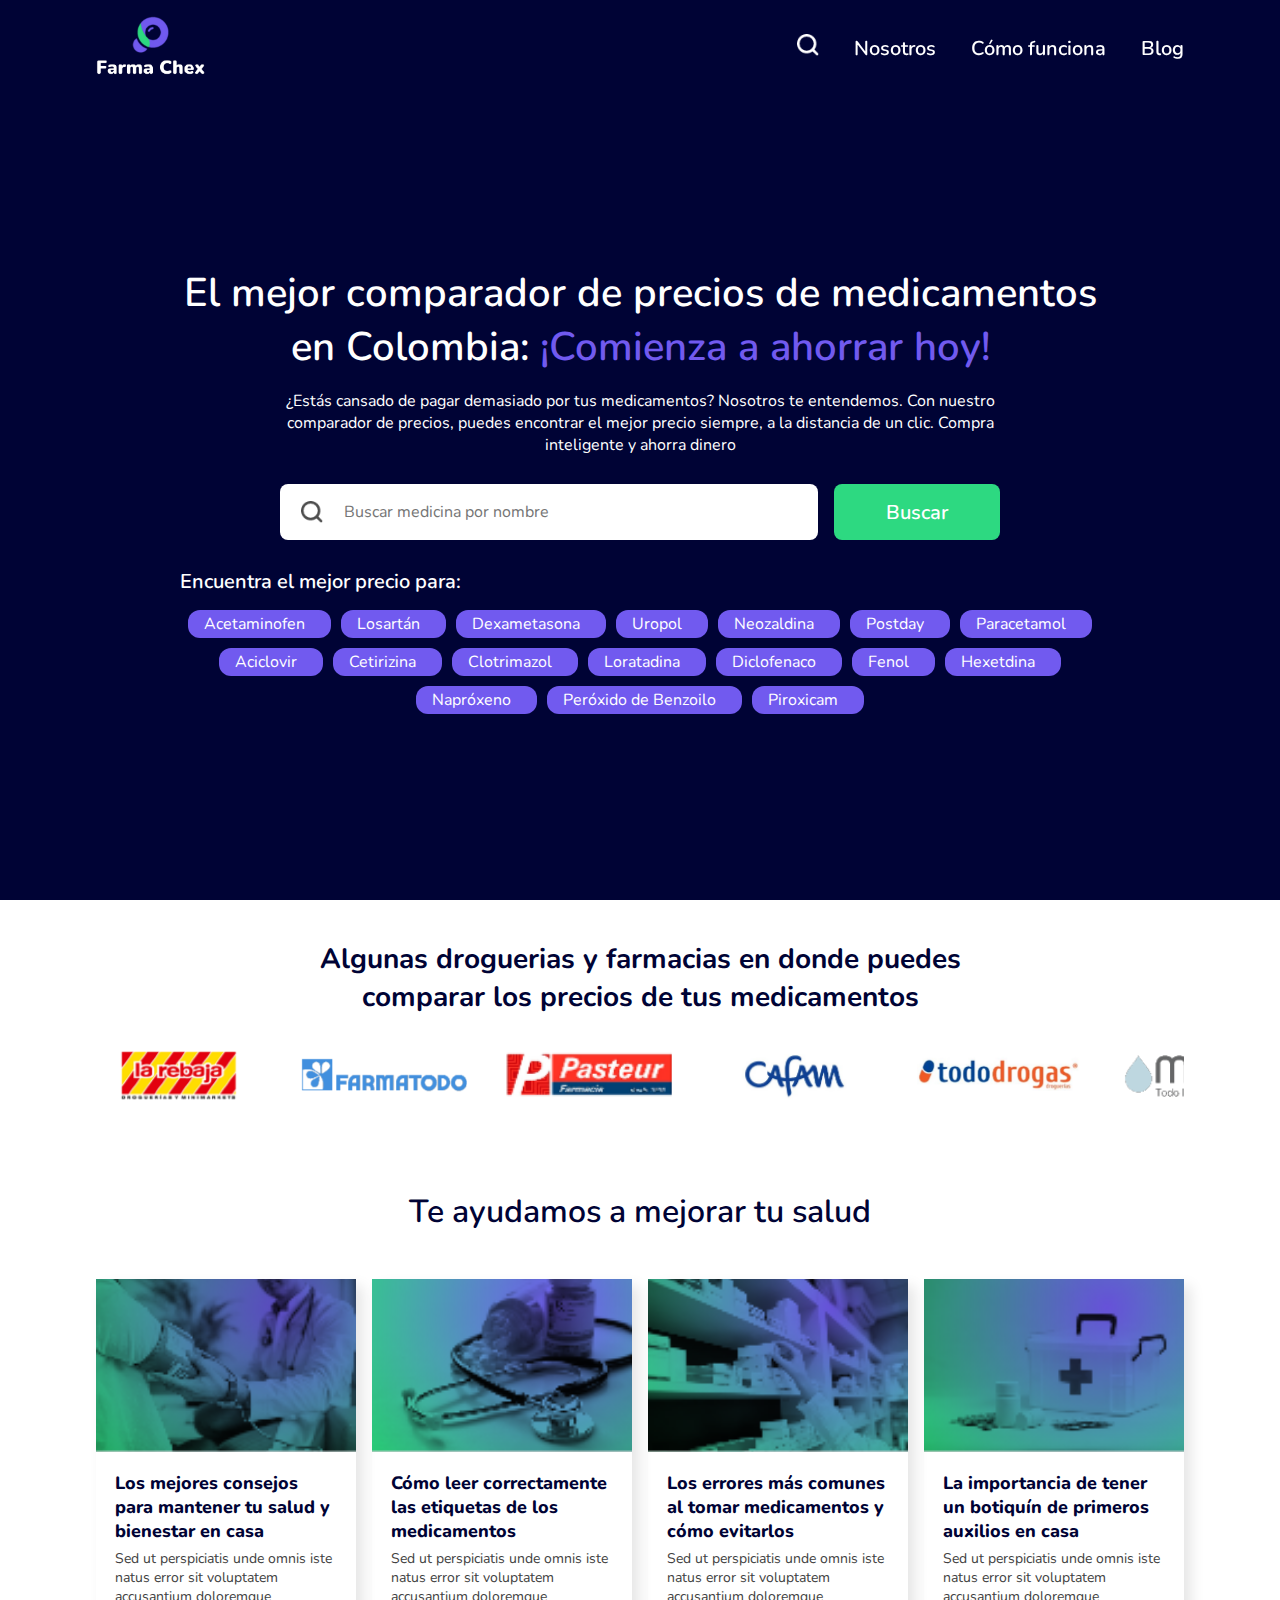
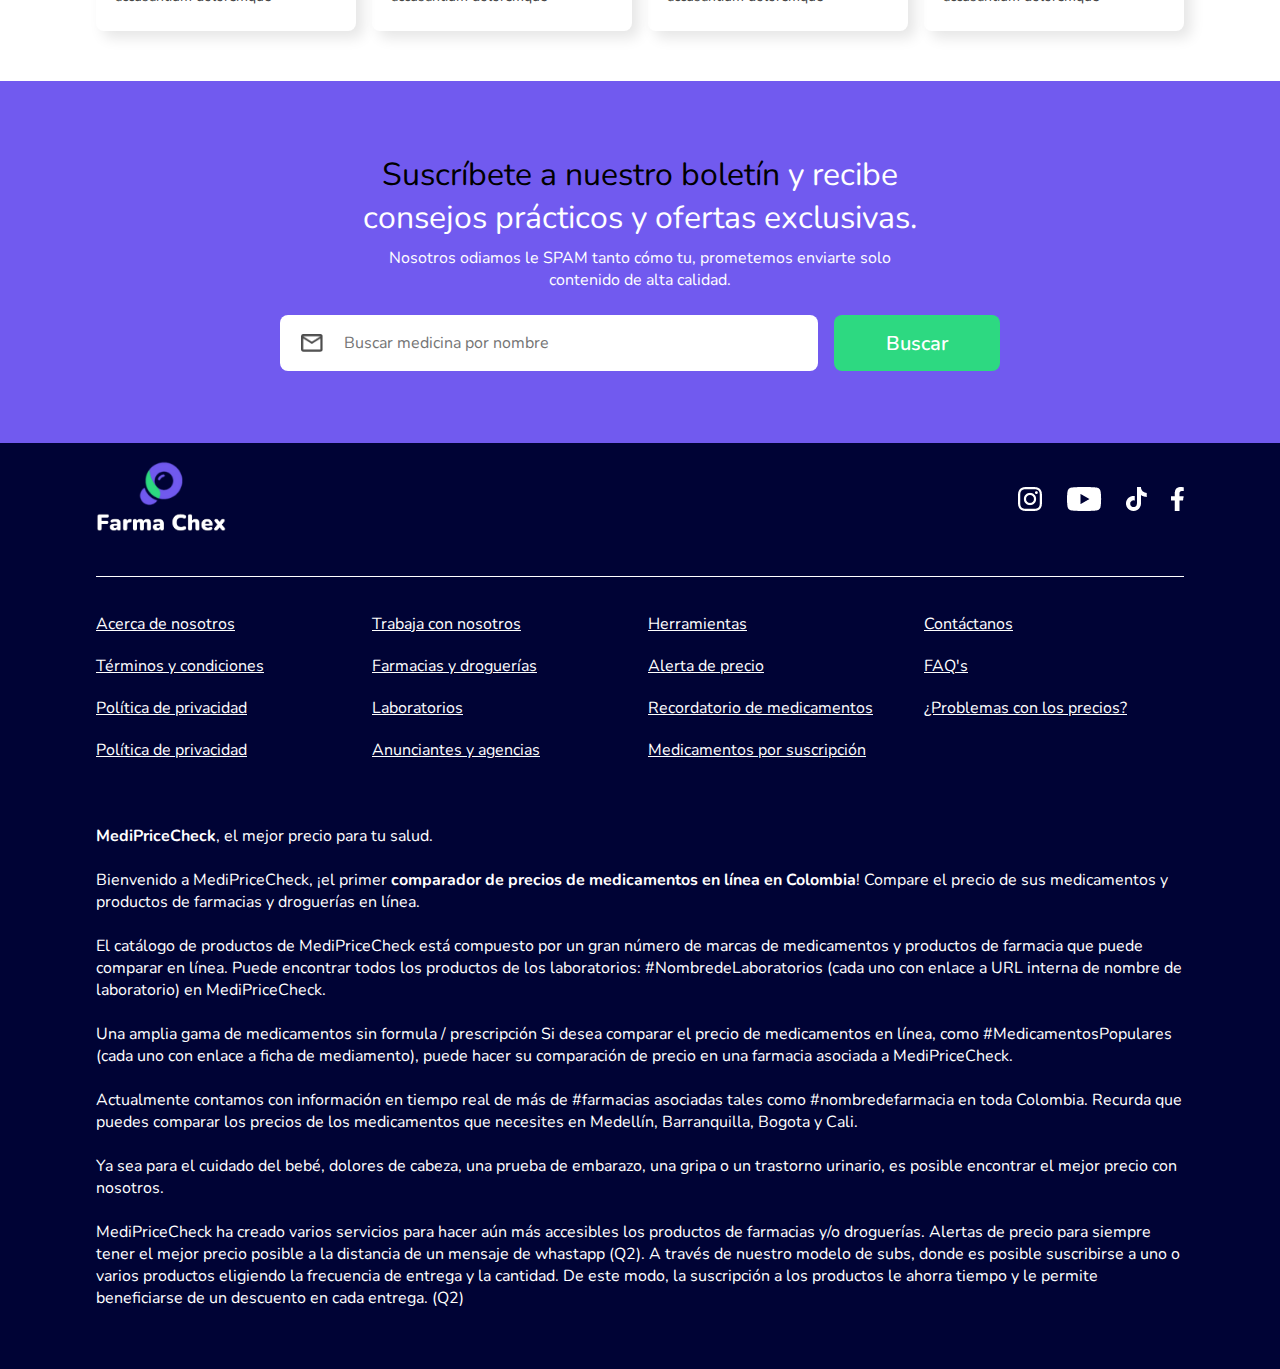
<file: index.html>
<!DOCTYPE html>
<html lang="en">
<head>
    <meta charset="UTF-8">
    <meta http-equiv="X-UA-Compatible" content="IE=edge">
    <meta name="viewport" content="width=device-width, initial-scale=1.0">

    <!-- ----------LINKS OWL CAROUSEL----------------- -->    
    <link rel="stylesheet" href="https://cdnjs.cloudflare.com/ajax/libs/OwlCarousel2/2.3.4/assets/owl.carousel.min.css"/>
    <link rel="stylesheet" href="https://cdnjs.cloudflare.com/ajax/libs/OwlCarousel2/2.3.4/assets/owl.theme.default.min.css"/>

    <!-- ----------LINKS FONTAWESOME -------------------->
    <link rel="stylesheet" href="https://cdnjs.cloudflare.com/ajax/libs/font-awesome/6.2.0/css/all.min.css" integrity="sha512-xh6O/CkQoPOWDdYTDqeRdPCVd1SpvCA9XXcUnZS2FmJNp1coAFzvtCN9BmamE+4aHK8yyUHUSCcJHgXloTyT2A==" crossorigin="anonymous" referrerpolicy="no-referrer" />

    <title>Home | FarmaChex</title>

    <link rel="stylesheet" href="css/style.css?v=1.3">
</head>
<body>
    
    <!-- -----------------------HEADER-------------------- -->
    <header class="header">
        <div class="content-header">
            <div class="left-header">
                <div class="logo-header">
                    <img src="img/logo-farma-chex.png" alt="">
                </div>
            </div>
            <div class="right-header">
                <nav class="navigator">
                    <a href="#" class="icon-search"><img src="img/icon-search.png" alt="" class="icon-search"></a>
                    <a href="#" class="link-nav">Nosotros</a>
                    <a href="#" class="link-nav">Cómo funciona</a>
                    <a href="#" class="link-nav">Blog</a>
                </nav>
            </div>
        </div>
    </header>

    <!-- ------------------COVER--------------------- -->
    <div class="cover">
        <div class="content-cover">
            <div class="text-cover">
                <h1 class="title-cover">El mejor comparador de precios de medicamentos en Colombia: <span class="the-color">¡Comienza a ahorrar hoy!</span></h1>
                <p class="paragraph-cover">¿Estás cansado de pagar demasiado por tus medicamentos? Nosotros te entendemos. 
                    Con nuestro comparador de precios, puedes encontrar el mejor precio siempre, a la distancia de un clic. 
                    Compra inteligente y ahorra dinero</p>
            </div>
            <div class="search-cover">
                <form action="">
                    <div class="search-left">
                        <input type="text" placeholder="Buscar medicina por nombre" name="" id="">
                        <img src="img/search-grey.png" class="icon-grey" alt="">
                    </div>
                    <div class="search-right">
                        <a href="#" class="btn-search">Buscar</a>
                    </div>
                </form>
            </div>
            <div class="tags-cover">
                <div class="head-tags">
                    <h2 class="title-tags">Encuentra el mejor precio para:</h2>
                </div>
                <div class="row-tags">
                    <a href="#" class="link-tag"><h3>Acetaminofen<i class="fa-solid fa-arrow-right"></i></h3></a>
                    <a href="#" class="link-tag"><h3>Losartán<i class="fa-solid fa-arrow-right"></i></h3></a>
                    <a href="#" class="link-tag"><h3>Dexametasona<i class="fa-solid fa-arrow-right"></i></h3></a>
                    <a href="#" class="link-tag"><h3>Uropol<i class="fa-solid fa-arrow-right"></i></h3></a>
                    <a href="#" class="link-tag"><h3>Neozaldina<i class="fa-solid fa-arrow-right"></i></h3></a>
                    <a href="#" class="link-tag"><h3>Postday<i class="fa-solid fa-arrow-right"></i></h3></a>
                    <a href="#" class="link-tag"><h3>Paracetamol<i class="fa-solid fa-arrow-right"></i></h3></a>
                    <a href="#" class="link-tag"><h3>Aciclovir<i class="fa-solid fa-arrow-right"></i></h3></a>
                    <a href="#" class="link-tag"><h3>Cetirizina<i class="fa-solid fa-arrow-right"></i></h3></a>
                    <a href="#" class="link-tag"><h3>Clotrimazol<i class="fa-solid fa-arrow-right"></i></h3></a>
                    <a href="#" class="link-tag"><h3>Loratadina<i class="fa-solid fa-arrow-right"></i></h3></a>
                    <a href="#" class="link-tag"><h3>Diclofenaco<i class="fa-solid fa-arrow-right"></i></h3></a>
                    <a href="#" class="link-tag"><h3>Fenol<i class="fa-solid fa-arrow-right"></i></h3></a>
                    <a href="#" class="link-tag"><h3>Hexetdina<i class="fa-solid fa-arrow-right"></i></h3></a>
                    <a href="#" class="link-tag"><h3>Napróxeno<i class="fa-solid fa-arrow-right"></i></h3></a>
                    <a href="#" class="link-tag"><h3>Peróxido de Benzoilo<i class="fa-solid fa-arrow-right"></i></h3></a>
                    <a href="#" class="link-tag"><h3>Piroxicam<i class="fa-solid fa-arrow-right"></i></h3></a>
                </div>
            </div>
        </div>
    </div>


    <!-- ---------------------WRAPPER-CAROUSEL------------------------- -->
    <div class="wrapper-car">
        <div class="content-wrapper">
            <div class="head-wrapper">
                <h2 class="title-wrapper">Algunas droguerias y farmacias en donde puedes comparar los precios de tus medicamentos</h2>
            </div>
            <div class="carousel-logos owl-carousel">
                <div class="item-carousel">
                    <h3 class="farmacia"><img src="img/la-rebaja.png" alt="Droguerias La Rebaja"></h3>
                </div>
                <div class="item-carousel">
                    <h3 class="farmacia"><img src="img/Farmatodo_logo.png" alt="Farmatodo"></h3>
                </div>
                <div class="item-carousel">
                    <h3 class="farmacia"><img src="img/pasteur.png" alt="Pasteur Farmacia"></h3>
                </div>
                <div class="item-carousel">
                    <h3 class="farmacia"><img src="img/cafam.png" alt="Droguerias Cafam"></h3>
                </div>
                <div class="item-carousel">
                    <h3 class="farmacia"><img src="img/todo-drogas.png" alt="Tododrogas"></h3>
                </div>
                <div class="item-carousel">
                    <h3 class="farmacia"><img src="img/medipiel.png" alt="Medipiel"></h3>
                </div>
                <div class="item-carousel">
                    <h3 class="farmacia"><img src="img/farmaster.png" alt="Farmaster"></h3>
                </div>
                <div class="item-carousel">
                    <h3 class="farmacia"><img src="img/oxisalud.png" alt="Oxisalud"></h3>
                </div>
                <div class="item-carousel">
                    <h3 class="farmacia"><img src="img/farma-online.png" alt="FarmaOnline"></h3>
                </div>
            </div>
        </div>
    </div>


    <!-- -------------------------CARDS-BLOG----------------------- -->
    <div class="cards-blog">
        <div class="content-blog">
            <div class="head-blog">
                <h2 class="title-blog">Te ayudamos a mejorar tu salud</h2>
            </div>
            <div class="row-cards">
                <div class="card_">
                    <div class="img-card">
                        <img src="img/blog-01.png" alt="">
                    </div>
                    <div class="text-card">
                        <h3 class="title-card">Los mejores consejos para mantener tu salud y bienestar en casa</h3>
                        <p class="descrip-card">Sed ut perspiciatis unde omnis iste natus error sit voluptatem accusantium doloremque</p>
                    </div>
                </div>
                <div class="card_">
                    <div class="img-card">
                        <img src="img/blog-02.png" alt="">
                    </div>
                    <div class="text-card">
                        <h3 class="title-card">Cómo leer correctamente las etiquetas de los medicamentos</h3>
                        <p class="descrip-card">Sed ut perspiciatis unde omnis iste natus error sit voluptatem accusantium doloremque</p>
                    </div>
                </div>
                <div class="card_">
                    <div class="img-card">
                        <img src="img/blog-03.png" alt="">
                    </div>
                    <div class="text-card">
                        <h3 class="title-card">Los  errores más comunes al tomar medicamentos y cómo evitarlos</h3>
                        <p class="descrip-card">Sed ut perspiciatis unde omnis iste natus error sit voluptatem accusantium doloremque</p>
                    </div>
                </div>
                <div class="card_">
                    <div class="img-card">
                        <img src="img/blog-04.png" alt="">
                    </div>
                    <div class="text-card">
                        <h3 class="title-card">La importancia de tener un botiquín de primeros auxilios en casa</h3>
                        <p class="descrip-card">Sed ut perspiciatis unde omnis iste natus error sit voluptatem accusantium doloremque</p>
                    </div>
                </div>
            </div>
        </div>
    </div>


    <!-- ------------------------GRID-BOLETÍN------------------ -->
    <div class="grid-boletin">
        <div class="content-boletin">
            <div class="text-boletin">
                <p class="paragraph-boletin">Suscríbete a nuestro boletín <span class="the-morat">y recibe consejos prácticos y ofertas exclusivas.</span></p>
                <p class="descrip-boletin">Nosotros odiamos le SPAM tanto cómo tu, prometemos enviarte solo contenido de alta calidad.</p>
            </div>
            <form action="">
                <div class="form-left">
                    <input type="text" placeholder="Buscar medicina por nombre" name="" id="">
                    <img src="img/email.png" class="icon-email" alt="">
                </div>
                <div class="form-right">
                    <a href="#" class="btn-search">Buscar</a>
                </div>
            </form>
        </div>
    </div>


    <!-- -------------------------FOOTER----------------------- -->
    <footer class="footer">
        <div class="content-footer">
            <div class="top-footer">
                <div class="logo-footer">
                    <img src="img/logo-farma-chex.png" alt="">
                </div>
                <div class="social-footer">
                    <a href="#" class="icon-social"><img src="img/instagram-icon.png" alt=""></a>
                    <a href="#" class="icon-social"><img src="img/youtube-icon.png" alt=""></a>
                    <a href="#" class="icon-social"><img src="img/tiktok-icon.png" alt=""></a>
                    <a href="#" class="icon-social"><img src="img/facebook-icon.png" alt=""></a>
                </div>
            </div>
            <div class="mid-footer">
                <div class="column-mid">
                    <a href="#" class="link-footer">Acerca de nosotros</a>
                    <a href="#" class="link-footer">Términos y condiciones</a>
                    <a href="#" class="link-footer">Política de privacidad</a>
                    <a href="#" class="link-footer">Política de privacidad</a>
                </div>
                <div class="column-mid">
                    <a href="#" class="link-footer">Trabaja con nosotros</a>
                    <a href="#" class="link-footer">Farmacias y droguerías</a>
                    <a href="#" class="link-footer">Laboratorios</a>
                    <a href="#" class="link-footer">Anunciantes y agencias</a>
                </div>
                <div class="column-mid">
                    <a href="#" class="link-footer">Herramientas</a>
                    <a href="#" class="link-footer">Alerta de precio</a>
                    <a href="#" class="link-footer">Recordatorio de medicamentos</a>
                    <a href="#" class="link-footer">Medicamentos por suscripción</a>
                </div>
                <div class="column-mid">
                    <a href="#" class="link-footer">Contáctanos</a>
                    <a href="#" class="link-footer">FAQ's</a>
                    <a href="#" class="link-footer">¿Problemas con los precios?</a>
                </div>
            </div>
            <div class="bot-footer">
                <p class="paragraph-bot">
                    <b>MediPriceCheck</b>, el mejor precio para tu salud. 
                    <br><br>
                    Bienvenido a MediPriceCheck, 
                    ¡el primer <b>comparador de precios de medicamentos en línea en Colombia</b>! Compare 
                    el precio de sus medicamentos y productos de farmacias y droguerías en línea.
                    <br><br> 
                    El catálogo de productos de MediPriceCheck está compuesto por un gran número 
                    de marcas de medicamentos y productos de farmacia que puede comparar en línea. 
                    Puede encontrar todos los productos de los laboratorios: #NombredeLaboratorios 
                    (cada uno con enlace a URL interna de nombre de laboratorio) en MediPriceCheck.
                    <br><br>
                    Una amplia gama de medicamentos sin formula / prescripción Si desea comparar el 
                    precio de medicamentos en línea, como #MedicamentosPopulares (cada uno con enlace 
                    a ficha de mediamento), puede hacer su comparación de precio en una farmacia asociada 
                    a MediPriceCheck. 
                    <br><br>
                    Actualmente contamos con información en tiempo real de más de #farmacias 
                    asociadas tales como #nombredefarmacia en toda Colombia. Recurda que puedes comparar los 
                    precios de los medicamentos que necesites en Medellín, Barranquilla, Bogota y Cali. 
                    <br><br>
                    Ya sea para el cuidado del bebé, dolores de cabeza, una prueba de embarazo, una gripa o un trastorno 
                    urinario, es posible encontrar el mejor precio con nosotros. 
                    <br><br>
                    MediPriceCheck ha creado varios servicios para hacer aún más accesibles los productos de farmacias y/o droguerías. 
                    Alertas de precio para siempre tener el mejor precio posible a la distancia de un mensaje 
                    de whastapp (Q2). A través de nuestro modelo de subs, donde es posible suscribirse a 
                    uno o varios productos eligiendo la frecuencia de entrega y la cantidad. De este modo, 
                    la suscripción a los productos le ahorra tiempo y le permite beneficiarse de un descuento 
                    en cada entrega. (Q2)
                </p>
            </div>
        </div>
    </footer>


    <!-- -----------------cdn slider carousel--------------- -->
    <script src="https://code.jquery.com/jquery-3.6.0.min.js"></script> 
    <script src="https://cdnjs.cloudflare.com/ajax/libs/OwlCarousel2/2.3.4/owl.carousel.min.js"></script>

    <script src="js/carousel-logos.js?v=1.1"></script>
</body>
</html>
</file>
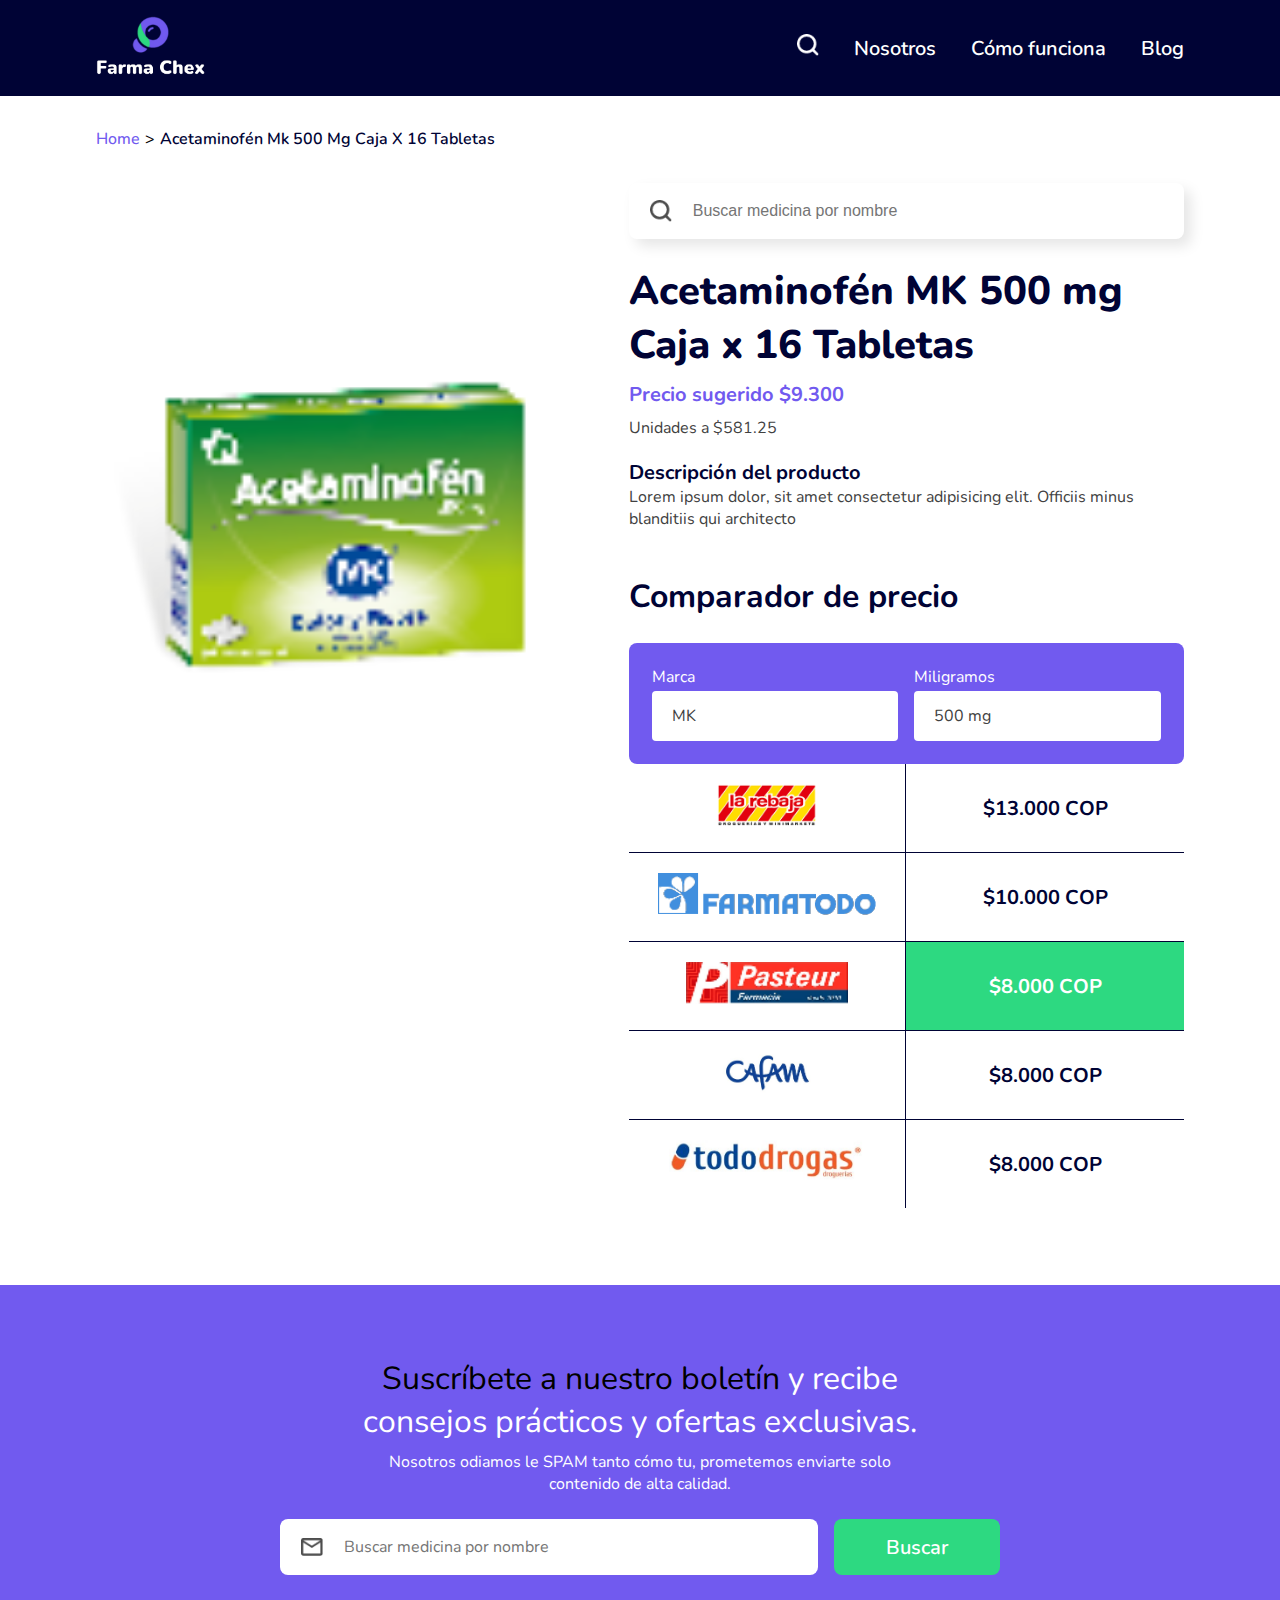
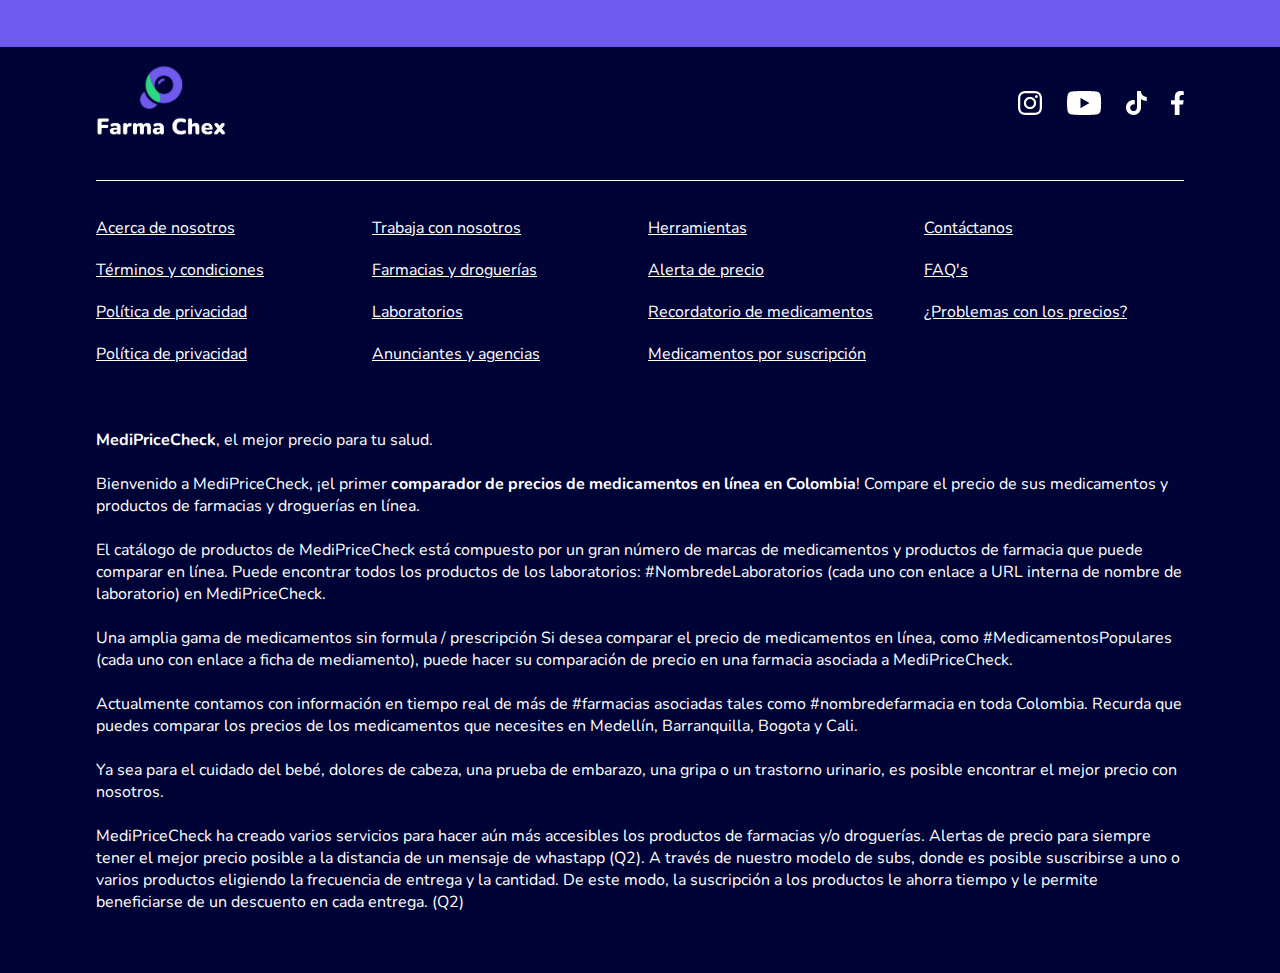
<file: single-producto.html>
<!DOCTYPE html>
<html lang="en">
<head>
    <meta charset="UTF-8">
    <meta http-equiv="X-UA-Compatible" content="IE=edge">
    <meta name="viewport" content="width=device-width, initial-scale=1.0">

    <!-- ----------LINKS OWL CAROUSEL----------------- -->    
    <link rel="stylesheet" href="https://cdnjs.cloudflare.com/ajax/libs/OwlCarousel2/2.3.4/assets/owl.carousel.min.css"/>
    <link rel="stylesheet" href="https://cdnjs.cloudflare.com/ajax/libs/OwlCarousel2/2.3.4/assets/owl.theme.default.min.css"/>

    <!-- ----------LINKS FONTAWESOME -------------------->
    <link rel="stylesheet" href="https://cdnjs.cloudflare.com/ajax/libs/font-awesome/6.2.0/css/all.min.css" integrity="sha512-xh6O/CkQoPOWDdYTDqeRdPCVd1SpvCA9XXcUnZS2FmJNp1coAFzvtCN9BmamE+4aHK8yyUHUSCcJHgXloTyT2A==" crossorigin="anonymous" referrerpolicy="no-referrer" />

    <title>Producto | FarmaChex</title>

    <link rel="stylesheet" href="css/style.css?v=1.4">
</head>
<body>
    
    <!-- -----------------------HEADER-------------------- -->
    <header class="header header-color">
        <div class="content-header">
            <div class="left-header">
                <div class="logo-header">
                    <img src="img/logo-farma-chex.png" alt="">
                </div>
            </div>
            <div class="right-header">
                <nav class="navigator">
                    <a href="#" class="icon-search"><img src="img/icon-search.png" alt="" class="icon-search"></a>
                    <a href="#" class="link-nav">Nosotros</a>
                    <a href="#" class="link-nav">Cómo funciona</a>
                    <a href="#" class="link-nav">Blog</a>
                </nav>
            </div>
        </div>
    </header>


    <!-- ------------------------PRODUCTO----------------------- -->
    <div class="product">
        <div class="content-product">
            <div class="head-product">
                <ul>
                    <li>
                      <a href="index.html">Home</a>
                    </li>
                    <li>
                        >
                    </li>
                    <li>
                      <p class="product-mig">Acetaminofén Mk 500 Mg Caja X 16 Tabletas</p>
                    </li>
                  </ul>
            </div>
            <div class="row-product">
                <div class="left-product">
                    <div class="img-product">
                        <img src="img/acetaminofén.png" alt="">
                    </div>
                </div>
                <div class="right-product">
                    <div class="search-product">
                        <form action="">
                            <div class="search-left">
                                <input type="search" placeholder="Buscar medicina por nombre" name="" id="">
                                <img src="img/search-grey.png" class="icon-grey" alt="">
                            </div>
                        </form>
                    </div>
                    <div class="info-product">
                        <h1 class="title-product">Acetaminofén MK 500 mg Caja x 16 Tabletas</h1>
                        <p class="price">Precio sugerido $9.300</p>
                        <p class="unid">Unidades a $581.25</p>
                        <h3 class="title-descrip">Descripción del producto</h3>
                        <p class="descrip-product">Lorem ipsum dolor, sit amet consectetur adipisicing elit. Officiis minus blanditiis qui architecto</p>
                    </div>
                    <div class="compared">
                        <div class="top-compared">
                            <h2 class="title-compared">Comparador de precio</h2>
                        </div>
                        <div class="head-compared">
                            <div class="item-comp">
                                <p class="marquet">Marca</p>
                                <p class="result">MK</p>
                            </div>
                            <div class="item-comp">
                                <p class="marquet">Miligramos</p>
                                <p class="result">500 mg</p>
                            </div>
                        </div>
                        <div class="column-prices">
                            <div class="item-price">
                                <div class="img-price">
                                    <img src="img/la-rebaja.png" alt="">
                                </div>
                                <div class="price-comp">
                                    <p class="price-prod">$13.000 COP</p>
                                </div>
                            </div>
                            <div class="item-price">
                                <div class="img-price">
                                    <img src="img/Farmatodo_logo.png" alt="">
                                </div>
                                <div class="price-comp">
                                    <p class="price-prod">$10.000 COP</p>
                                </div>
                            </div>
                            <div class="item-price">
                                <div class="img-price">
                                    <img src="img/pasteur.png" alt="">
                                </div>
                                <div class="price-comp the-color">
                                    <p class="price-prod">$8.000 COP</p>
                                </div>
                            </div>
                            <div class="item-price">
                                <div class="img-price">
                                    <img src="img/cafam.png" alt="">
                                </div>
                                <div class="price-comp">
                                    <p class="price-prod">$8.000 COP</p>
                                </div>
                            </div>
                            <div class="item-price">
                                <div class="img-price">
                                    <img src="img/todo-drogas.png" alt="">
                                </div>
                                <div class="price-comp">
                                    <p class="price-prod">$8.000 COP</p>
                                </div>
                            </div>
                        </div>
                    </div>
                </div>
            </div>
        </div>
    </div>



    <!-- ------------------------GRID-BOLETÍN------------------ -->
    <div class="grid-boletin">
        <div class="content-boletin">
            <div class="text-boletin">
                <p class="paragraph-boletin">Suscríbete a nuestro boletín <span class="the-morat">y recibe consejos prácticos y ofertas exclusivas.</span></p>
                <p class="descrip-boletin">Nosotros odiamos le SPAM tanto cómo tu, prometemos enviarte solo contenido de alta calidad.</p>
            </div>
            <form action="">
                <div class="form-left">
                    <input type="text" placeholder="Buscar medicina por nombre" name="" id="">
                    <img src="img/email.png" class="icon-email" alt="">
                </div>
                <div class="form-right">
                    <a href="#" class="btn-search">Buscar</a>
                </div>
            </form>
        </div>
    </div>


    <!-- -------------------------FOOTER----------------------- -->
    <footer class="footer">
        <div class="content-footer">
            <div class="top-footer">
                <div class="logo-footer">
                    <img src="img/logo-farma-chex.png" alt="">
                </div>
                <div class="social-footer">
                    <a href="#" class="icon-social"><img src="img/instagram-icon.png" alt=""></a>
                    <a href="#" class="icon-social"><img src="img/youtube-icon.png" alt=""></a>
                    <a href="#" class="icon-social"><img src="img/tiktok-icon.png" alt=""></a>
                    <a href="#" class="icon-social"><img src="img/facebook-icon.png" alt=""></a>
                </div>
            </div>
            <div class="mid-footer">
                <div class="column-mid">
                    <a href="#" class="link-footer">Acerca de nosotros</a>
                    <a href="#" class="link-footer">Términos y condiciones</a>
                    <a href="#" class="link-footer">Política de privacidad</a>
                    <a href="#" class="link-footer">Política de privacidad</a>
                </div>
                <div class="column-mid">
                    <a href="#" class="link-footer">Trabaja con nosotros</a>
                    <a href="#" class="link-footer">Farmacias y droguerías</a>
                    <a href="#" class="link-footer">Laboratorios</a>
                    <a href="#" class="link-footer">Anunciantes y agencias</a>
                </div>
                <div class="column-mid">
                    <a href="#" class="link-footer">Herramientas</a>
                    <a href="#" class="link-footer">Alerta de precio</a>
                    <a href="#" class="link-footer">Recordatorio de medicamentos</a>
                    <a href="#" class="link-footer">Medicamentos por suscripción</a>
                </div>
                <div class="column-mid">
                    <a href="#" class="link-footer">Contáctanos</a>
                    <a href="#" class="link-footer">FAQ's</a>
                    <a href="#" class="link-footer">¿Problemas con los precios?</a>
                </div>
            </div>
            <div class="bot-footer">
                <p class="paragraph-bot">
                    <b>MediPriceCheck</b>, el mejor precio para tu salud. 
                    <br><br>
                    Bienvenido a MediPriceCheck, 
                    ¡el primer <b>comparador de precios de medicamentos en línea en Colombia</b>! Compare 
                    el precio de sus medicamentos y productos de farmacias y droguerías en línea.
                    <br><br> 
                    El catálogo de productos de MediPriceCheck está compuesto por un gran número 
                    de marcas de medicamentos y productos de farmacia que puede comparar en línea. 
                    Puede encontrar todos los productos de los laboratorios: #NombredeLaboratorios 
                    (cada uno con enlace a URL interna de nombre de laboratorio) en MediPriceCheck.
                    <br><br>
                    Una amplia gama de medicamentos sin formula / prescripción Si desea comparar el 
                    precio de medicamentos en línea, como #MedicamentosPopulares (cada uno con enlace 
                    a ficha de mediamento), puede hacer su comparación de precio en una farmacia asociada 
                    a MediPriceCheck. 
                    <br><br>
                    Actualmente contamos con información en tiempo real de más de #farmacias 
                    asociadas tales como #nombredefarmacia en toda Colombia. Recurda que puedes comparar los 
                    precios de los medicamentos que necesites en Medellín, Barranquilla, Bogota y Cali. 
                    <br><br>
                    Ya sea para el cuidado del bebé, dolores de cabeza, una prueba de embarazo, una gripa o un trastorno 
                    urinario, es posible encontrar el mejor precio con nosotros. 
                    <br><br>
                    MediPriceCheck ha creado varios servicios para hacer aún más accesibles los productos de farmacias y/o droguerías. 
                    Alertas de precio para siempre tener el mejor precio posible a la distancia de un mensaje 
                    de whastapp (Q2). A través de nuestro modelo de subs, donde es posible suscribirse a 
                    uno o varios productos eligiendo la frecuencia de entrega y la cantidad. De este modo, 
                    la suscripción a los productos le ahorra tiempo y le permite beneficiarse de un descuento 
                    en cada entrega. (Q2)
                </p>
            </div>
        </div>
    </footer>


    <!-- -----------------cdn slider carousel--------------- -->
    <script src="https://code.jquery.com/jquery-3.6.0.min.js"></script> 
    <script src="https://cdnjs.cloudflare.com/ajax/libs/OwlCarousel2/2.3.4/owl.carousel.min.js"></script>

    <script src="js/carousel-logos.js"></script>
</body>
</html>
</file>
<file: css/style.css>
@import url('https://fonts.googleapis.com/css2?family=Nunito:wght@200;300;400;500;600;700;800;900;1000&display=swap');

:root {
    --color-1: #000335; 
    --color-2: #715AEF;
    --color-3: #2DD981;
    --gris-claro: #E0E0E0;
    --grid-oscuro: #4d4d4d;
    --color-text: #414141; 
    --color-white: #FFFFFF;
}

* {
    padding: 0;
    margin: 0;
    box-sizing: border-box;
}

body {
    font-family: 'Nunito', sans-serif;
}
body a {
    text-decoration: none;
}
body input {
    box-shadow: none;
    outline: 0;
}
body ul, li {
    list-style: none;
}


/* ----------------HEADER------------------- */
.header {
    width: 100%;
    position: fixed;
    z-index: 99;
    top: 0;
}
.header-color {
    background-color: var(--color-1);
    position: inherit;
}
.header .content-header {
    width: 100%;
    max-width: 1088px;
    margin: auto;
    padding: 15px 0px;
    display: flex;
    justify-content: space-between;
    align-items: center;
}
.content-header .left-header {
    display: flex;
}
.content-header .left-header .logo-header img {
    width: 109px;
    display: flex;
}
.content-header .right-header {
    display: flex;
    align-items: center;
}
.content-header .right-header .navigator {
    display: flex;
    align-items: center;
    gap: 35px;
}
.content-header .right-header .navigator .icon-search {
    width: 22px;
}
.content-header .right-header .navigator .link-nav {
    color: var(--color-white);
    font-size: 20px;
    font-weight: 600;
}


/* ----------------COVER----------------------- */
.cover {
    background-color: var(--color-1);
}
.cover .content-cover {
    width: 100%;
    max-width: 920px;
    min-height: 100vh;
    margin: auto;
    display: flex;
    flex-direction: column;
    justify-content: center;
    padding-top: 80px;
}
.content-cover .text-cover {
    width: 100%;
    text-align: center;
}
.content-cover .text-cover .title-cover {
    font-size: 40px;
    font-weight: 600;
    color: var(--color-white);
    margin-bottom: 16px;
}
.content-cover .text-cover .title-cover .the-color {
    color: var(--color-2);
}
.content-cover .text-cover .paragraph-cover {
    width: 100%;
    max-width: 720px;
    margin: auto;
    font-size: 16px;
    color: var(--color-white);
    margin-bottom: 28px;
}
.content-cover .search-cover {
    width: 100%;
    max-width: 720px;
    margin: 0 auto;
    margin-bottom: 28px;
}
.content-cover .search-cover form {
    width: 100%;
    display: flex;
    align-items: center;
    justify-content: space-between;
    gap: 16px;
}
.content-cover .search-cover form .search-left {
    width: 100%;
    display: flex;
    align-items: center;
}
.content-cover .search-cover form .search-left input[type="text"] {
    width: 100%;
    height: 56px;
    position: relative;
    border-radius: 8px;
    padding-left: 64px;
    padding-right: 20px;
    border: none;
    font-size: 16px;
}
.content-cover .search-cover form .search-left input[type="text"]::placeholder {
    font-family: 'Nunito', sans-serif;
}
.content-cover .search-cover form .search-left .icon-grey {
    width: 22px;
    position: absolute;
    margin-left: 21px;
}
.content-cover .search-cover form .search-right .btn-search {
    height: 56px;
    background-color: var(--color-3);
    color: var(--color-white);
    font-size: 20px;
    font-weight: 600;
    border-radius: 8px;
    display: flex;
    justify-content: center;
    align-items: center;
    padding: 0px 52px;
}
.content-cover .tags-cover {
    width: 100%;
}
.content-cover .tags-cover .head-tags {
    width: 100%;
    margin-bottom: 15px;
}
.content-cover .tags-cover .head-tags .title-tags {
    font-size: 20px;
    font-weight: 600;
    color: var(--color-white);
}
.content-cover .tags-cover .row-tags {
    width: 100%;
    display: flex;
    flex-flow: row wrap;
    gap: 10px;
    justify-content: center;
}
.content-cover .tags-cover .row-tags .link-tag h3 {
    font-size: 16px;
    font-weight: 400;
    background-color: var(--color-2);
    color: var(--color-white);
    padding: 3px 16px;
    border-radius: 12px;
}
.content-cover .tags-cover .row-tags .link-tag i {
    color: var(--color-3);
    margin-left: 10px;
}


/* ------------------------WRAPPER-CAROUSEL------------------ */
.wrapper-car {
    width: 100%;
}
.wrapper-car .content-wrapper {
    width: 100%;
    max-width: 1088px;
    margin: auto;
    padding: 40px 0px;
    display: flex;
    flex-direction: column;
    justify-content: center;
}
.content-wrapper .head-wrapper {
    width: 100%;
    max-width: 720px;
    margin: auto;
    text-align: center;
    margin-bottom: 34px;
}
.content-wrapper .head-wrapper .title-wrapper {
    font-size: 28px;
    color: var(--color-1);
}
.content-wrapper .carousel-logos {
    width: 100%;
    height: 100%;
    display: flex;
    align-items: center;
}
.content-wrapper .carousel-logos .item-carousel {
    width: 100%;
    height: 100%;
    display: flex;
    align-items: center;
}
.content-wrapper .carousel-logos .item-carousel .farmacia {
    width: 100%;
    height: 100%;
    display: flex;
    align-items: center;
}
.content-wrapper .carousel-logos .item-carousel .farmacia img {
    width: 100%;
    height: 50px;
    object-fit: contain;
}


/* -----------------CARDS-BLOG------------------- */
.cards-blog {
    width: 100%;
}
.cards-blog .content-blog {
    width: 100%;
    max-width: 1088px;
    margin: auto;
    padding: 50px 0px;
}
.content-blog .head-blog {
    width: 100%;
    margin-bottom: 46px;
    text-align: center;
}
.content-blog .head-blog .title-blog {
    font-size: 32px;
    font-weight: 600;
    color: var(--color-1);
}
.content-blog .row-cards {
    width: 100%;
    display: grid;
    grid-template-columns: 1fr 1fr 1fr 1fr;
    gap: 16px;
}
    .row-cards .card_ {
        width: 100%;
        display: flex;
        flex-direction: column;
        box-shadow: 7px 7px 14px #0000001A;
        border-radius: 0px 0px 8px 8px;
    }
    .row-cards .card_ .img-card {
        width: 100%;
    }
    .row-cards .card_ .img-card img {
        width: 100%;
        height: 173px;
        object-fit: cover;
        display: flex;
    }
    .row-cards .card_ .text-card {
        width: 100%;
        padding: 19px;
    }
    .row-cards .card_ .text-card .title-card {
        font-size: 18px;
        font-weight: 800;
        color: var(--color-1);
        margin-bottom: 6px;
    }
    .row-cards .card_ .text-card .descrip-card {
        font-size: 14px;
        color: var(--color-text);
        margin-bottom: 6px;
    }


/* --------------------GRID_BOLETÍN-------------------- */
.grid-boletin {
    width: 100%;
    background-color: var(--color-2);
}
.grid-boletin .content-boletin {
    width: 100%;
    max-width: 720px;
    margin: auto;
    padding: 72px 0px;
    display: flex;
    flex-direction: column;
    justify-content: center;
}
.content-boletin .text-boletin {
    width: 100%;
    max-width: 634px;
    margin: auto;
    text-align: center;
    margin-bottom: 24px;
}
.content-boletin .text-boletin .paragraph-boletin {
    font-size: 32px;
    margin-bottom: 8px;
}
.content-boletin .text-boletin .paragraph-boletin .the-morat {
    color: var(--color-white);
}
.content-boletin .text-boletin .descrip-boletin {
    width: 100%;
    max-width: 526px;
    margin: auto;
    color: var(--color-white);
    font-size: 16px;
}
.content-boletin form {
    width: 100%;
    display: flex;
    align-items: center;
    justify-content: space-between;
    gap: 16px;
}
.content-boletin form .form-left {
    width: 100%;
    display: flex;
    align-items: center;
}
.content-boletin form .form-left input[type="text"] {
    width: 100%;
    height: 56px;
    position: relative;
    border-radius: 8px;
    padding-left: 64px;
    padding-right: 20px;
    border: none;
    font-size: 16px;
}
.content-boletin form .form-left input[type="text"]::placeholder {
    font-family: 'Nunito', sans-serif;
}
.content-boletin form .form-left .icon-email {
    width: 22px;
    position: absolute;
    margin-left: 21px;
}
.content-boletin form .form-right .btn-search {
    height: 56px;
    background-color: var(--color-3);
    color: var(--color-white);
    font-size: 20px;
    font-weight: 600;
    border-radius: 8px;
    display: flex;
    justify-content: center;
    align-items: center;
    padding: 0px 52px;
}

/* -------------------FOOTER------------------- */
.footer {
    width: 100%;
    background-color: var(--color-1);
}
.footer .content-footer {
    width: 100%;
    max-width: 1088px;
    margin: auto;
}
.content-footer .top-footer {
    width: 100%;
    display: flex;
    justify-content: space-between;
    align-items: center;
    padding-top: 17px;
    padding-bottom: 31px;
    border-bottom: 1px solid var(--color-white);
}
.content-footer .top-footer .logo-footer img {
    width: 130px;
}
.content-footer .top-footer .social-footer {
    display: flex;
    align-items: center;
    gap: 24px;
}
.content-footer .top-footer .social-footer .icon-social img {
    height: 24px;
}
.content-footer .mid-footer {
    width: 100%;
    display: grid;
    grid-template-columns: 1fr 1fr 1fr 1fr;
    gap: 16px;
    padding: 36px 0px;
}
.content-footer .mid-footer .column-mid {
    width: 100%;
    display: flex;
    flex-direction: column;
    gap: 20px;
}
.content-footer .mid-footer .column-mid .link-footer {
    font-size: 16px;
    color: var(--color-white);
    text-decoration: underline;
}
.content-footer .bot-footer {
    width: 100%;
    padding: 28px 0px 60px 0px;
}
.content-footer .bot-footer .paragraph-bot {
    font-size: 16px;
    color: var(--color-white);
}


/* ------------------PRODUCT--------------------- */
.product {
    width: 100%;
}
.product .content-product {
    width: 100%;
    max-width: 1088px;
    margin: auto;
    padding: 32px 0px 77px 0px;
}
.content-product .head-product {
    width: 100%;
    display: flex;
    align-items: center;
    margin-bottom: 33px;
}
.content-product .head-product ul {
    display: flex;
    align-items: center;
    gap: 5px;
}
.content-product .head-product ul li a {
    font-size: 16px;
    color: var(--color-2);
    font-weight: 500;
}
.content-product .head-product ul li p {
    font-size: 16px;
    font-weight: 600;
    color: var(--color-1);
}
.content-product .row-product {
    width: 100%;
    display: grid;
    grid-template-columns: 1fr 1.15fr;
    gap: 50px;
}
.content-product .row-product .left-product {
    width: 100%;
    padding-top: 90px;
}
.content-product .row-product .left-product .img-product img {
    width: 100%;
}
.content-product .row-product .right-product {
    width: 100%;
}
    .row-product .right-product .search-product {
        width: 100%;
        margin-bottom: 25px;
    }
    .right-product .search-product form {
        width: 100%;
        display: flex;
        align-items: center;
        justify-content: space-between;
        gap: 16px;
    }
    .right-product .search-product form .search-left {
        width: 100%;
        display: flex;
        align-items: center;
    }
    .right-product .search-product form .search-left input[type="search"] {
        width: 100%;
        height: 56px;
        position: relative;
        border-radius: 8px;
        padding-left: 64px;
        padding-right: 20px;
        border: none;
        font-size: 16px;
        box-shadow: 7px 7px 14px #0000001A;
    }
    .right-product .search-product form .search-left input[type="text"]::placeholder {
        font-family: 'Nunito', sans-serif;
    }
    .right-product .search-product form .search-left .icon-grey {
        width: 22px;
        position: absolute;
        margin-left: 21px;
    }
    .right-product .info-product {
        width: 100%;
        margin-bottom: 45px;
    }
    .right-product .info-product .title-product {
        font-size: 40px;
        font-weight: 800;
        color: var(--color-1);
        margin-bottom: 9px;
    }
    .right-product .info-product .price {
        font-size: 20px;
        font-weight: 700;
        color: var(--color-2);
        margin-bottom: 9px;
    }
    .right-product .info-product .unid {
        font-size: 16px;
        color: var(--color-text);
        margin-bottom: 20px;
    }
    .right-product .info-product .title-descrip {
        font-size: 20px;
        color: var(--color-1);
    }
    .right-product .info-product .descrip-product {
        font-size: 16px;
        color: var(--color-text);
    }
    .right-product .compared {
        width: 100%;
    }
    .right-product .compared .top-compared {
        width: 100%;
        margin-bottom: 25px;
    }
    .right-product .compared .top-compared .title-compared {
        font-size: 32px;
        color: var(--color-1);
    }
    .right-product .compared .head-compared {
        width: 100%;
        background-color: var(--color-2);
        padding: 23px;
        border-radius: 8px;
        display: grid;
        grid-template-columns: 1fr 1fr;
        gap: 16px;
    }
    .right-product .compared .head-compared .item-comp {
        width: 100%;
    }
    .right-product .compared .head-compared .item-comp .marquet {
        font-size: 16px;
        color: var(--color-white);
        margin-bottom: 3px;
    }
    .right-product .compared .head-compared .item-comp .result {
        width: 100%;
        font-size: 16px;
        color: var(--color-text);
        padding: 14px 20px;
        border-radius: 4px;
        background-color: var(--color-white);
    }
    .right-product .column-prices {
        width: 100%;
        display: flex;
        flex-direction: column;
    }
    .right-product .column-prices .item-price {
        border-bottom: 1px solid var(--color-1);
        display: grid;
        grid-template-columns: 1fr 1fr;
        align-items: center;
    }
    .right-product .column-prices .item-price:last-child {
        border-bottom: 0px;
    }
    .right-product .column-prices .item-price .img-price {
        padding: 20px;
        text-align: center;
        border-right: 1px solid var(--color-1);
    }
    .right-product .column-prices .item-price .img-price img {
        height: 42px;
    }
    .right-product .column-prices .item-price .price-comp {
        width: 100%;
        height: 100%;
        display: flex;
        justify-content: center;
        align-items: center;
        color: var(--color-1);
    }
    .right-product .column-prices .item-price .the-color {
        background-color: var(--color-3);
        color: var(--color-white);
    }
    .right-product .column-prices .item-price .price-comp .price-prod {
        font-size: 20px;
        font-weight: 700;
    }
</file>
